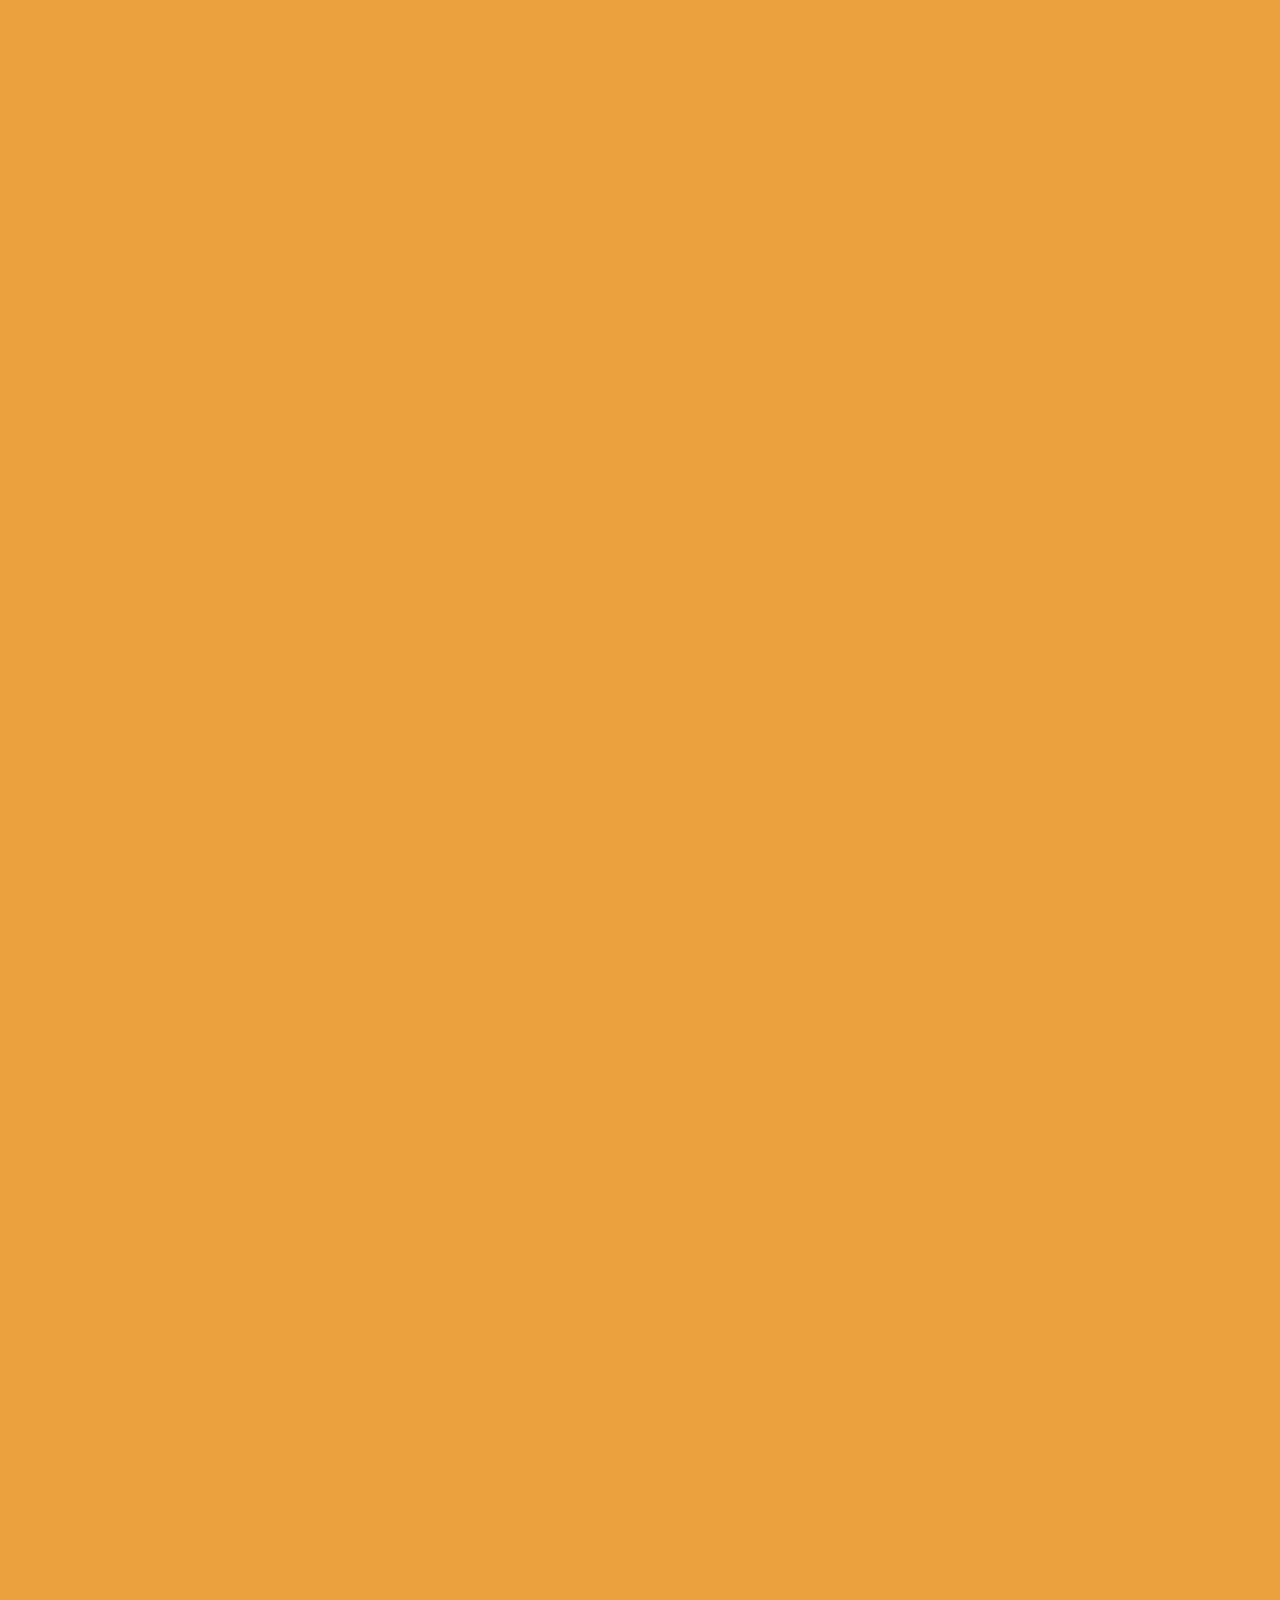
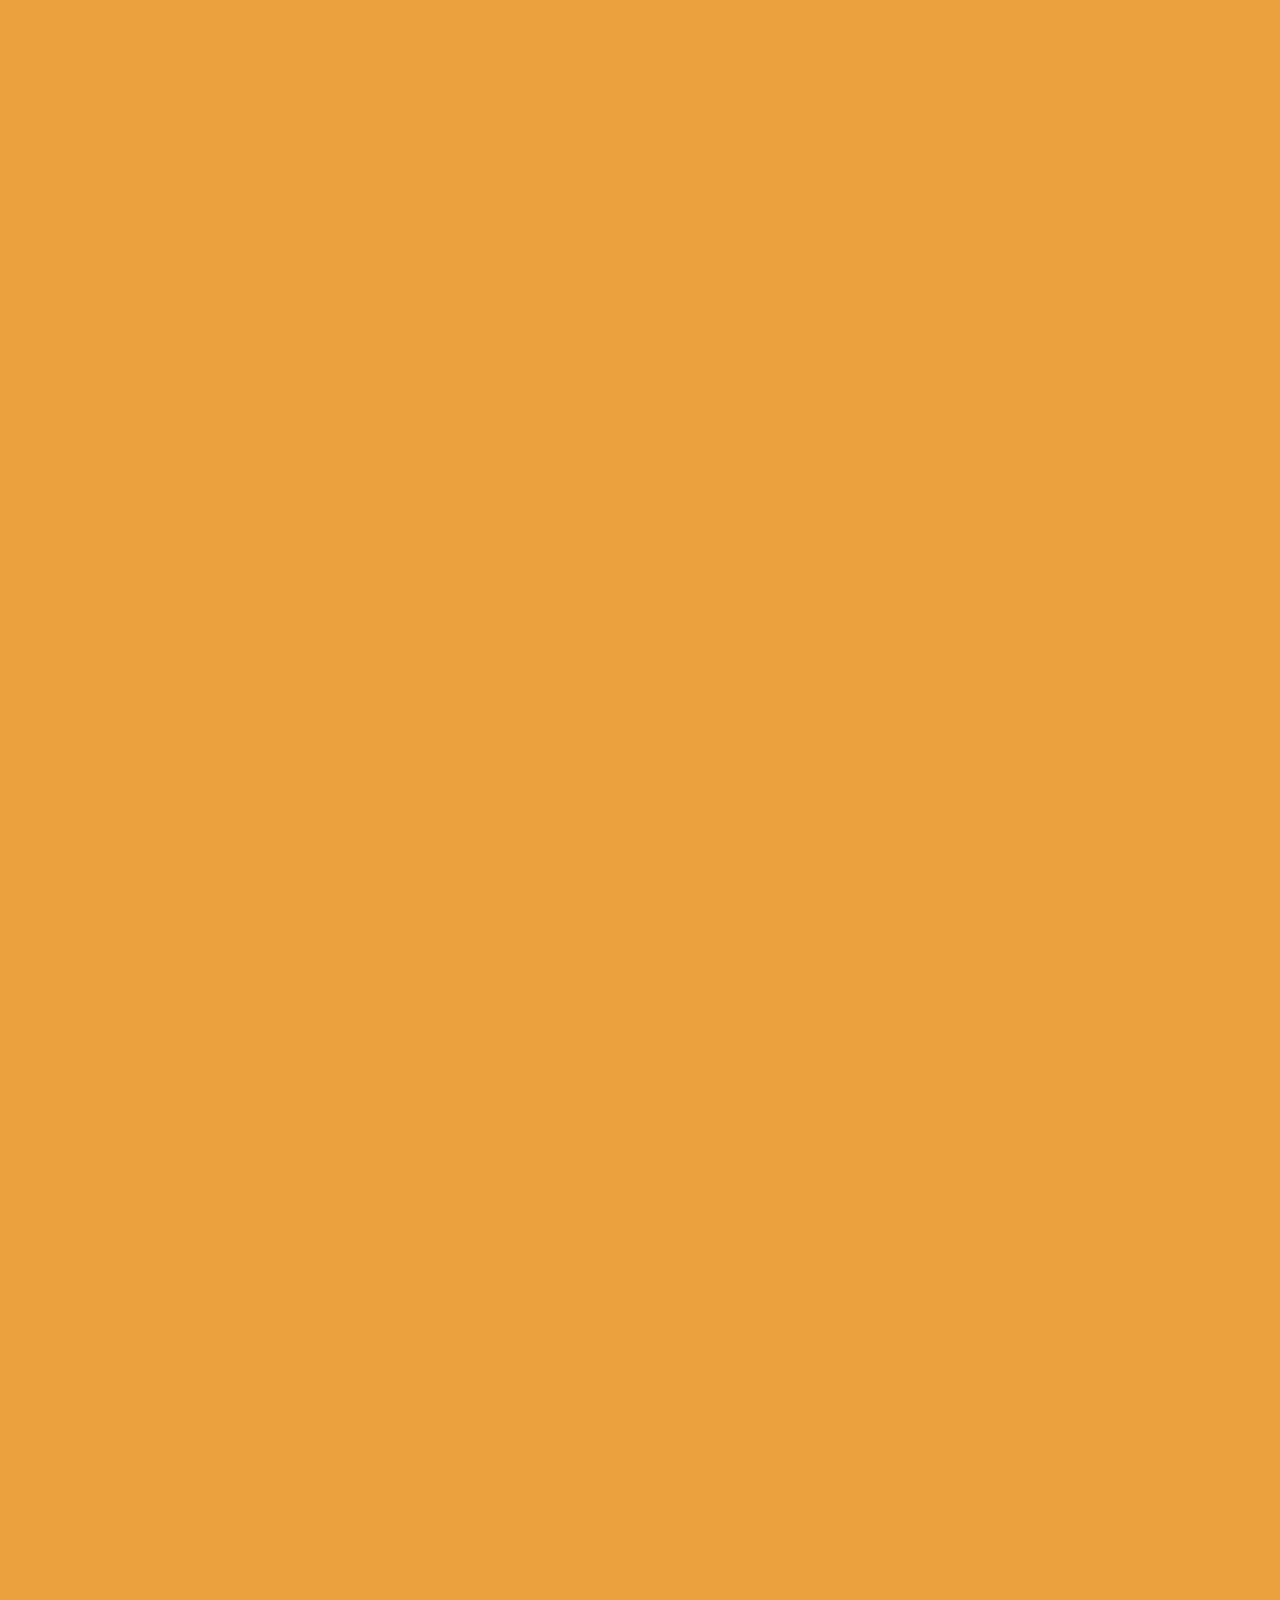
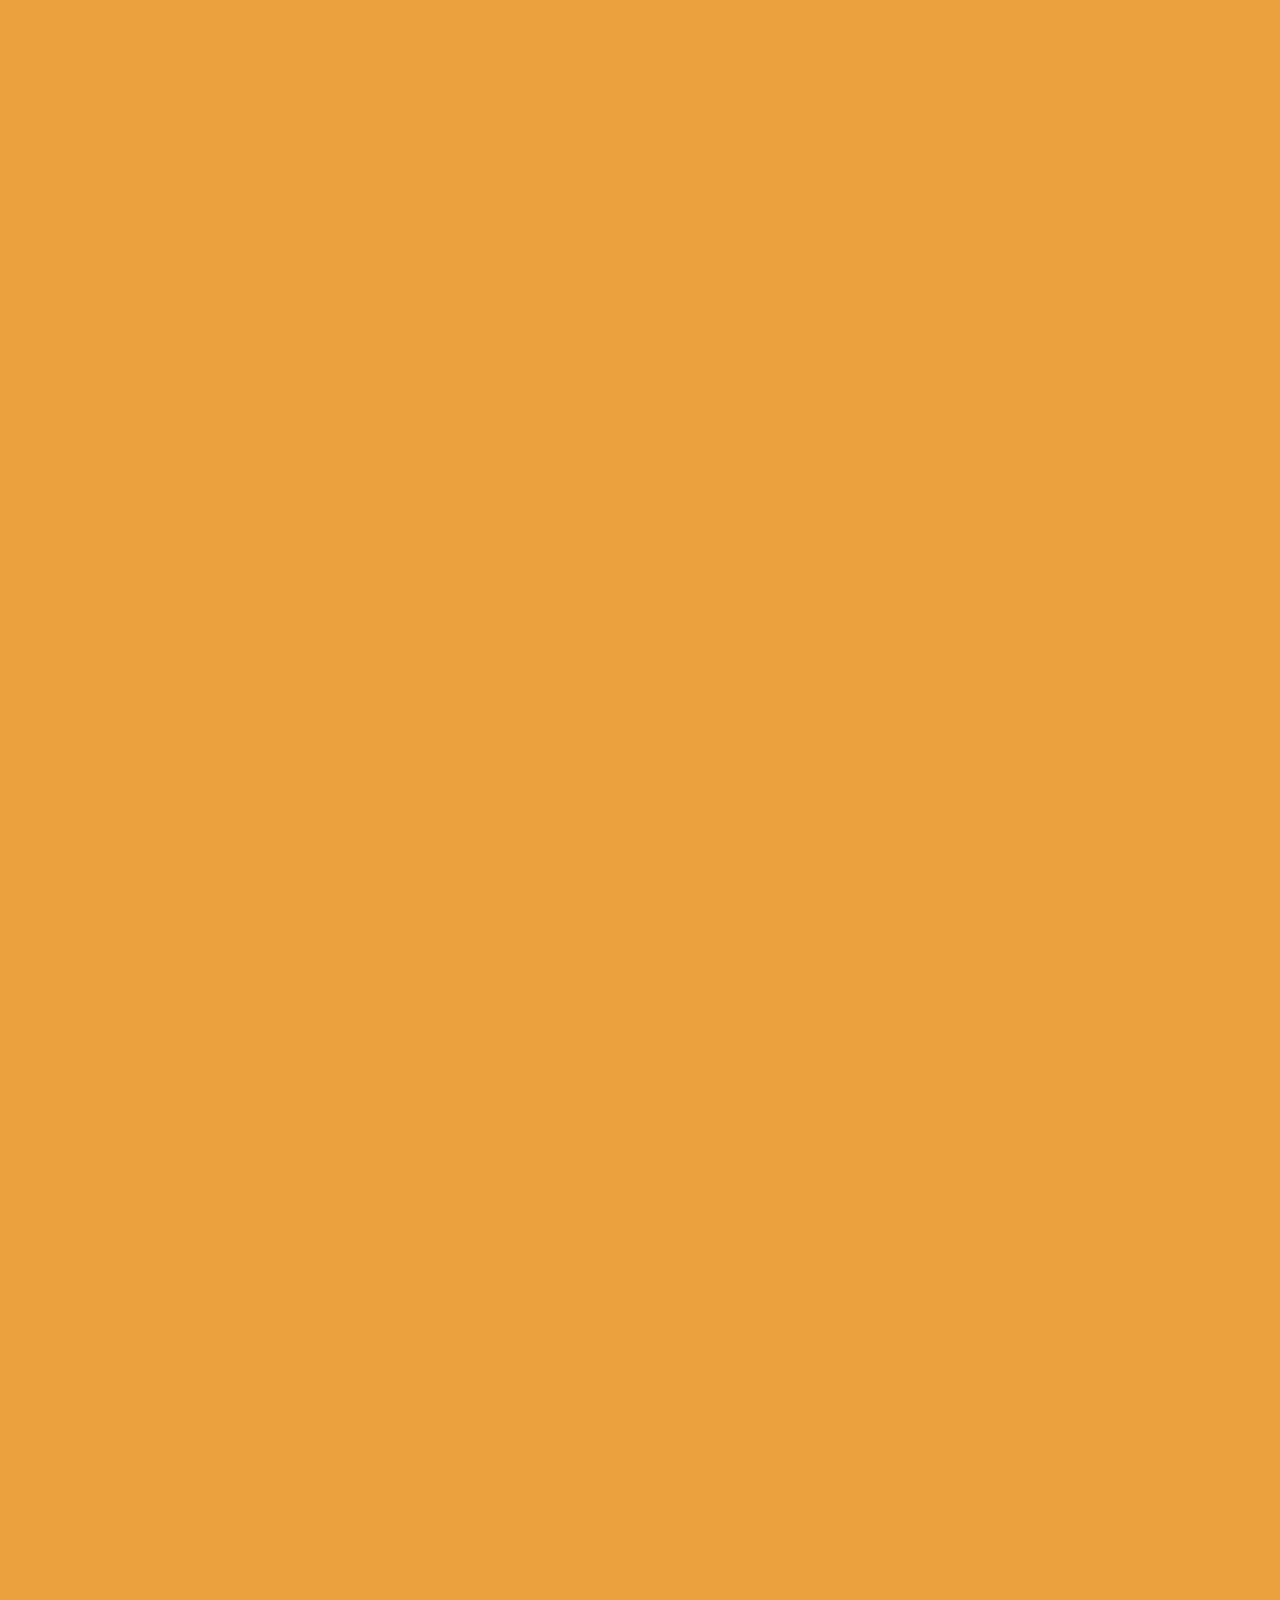
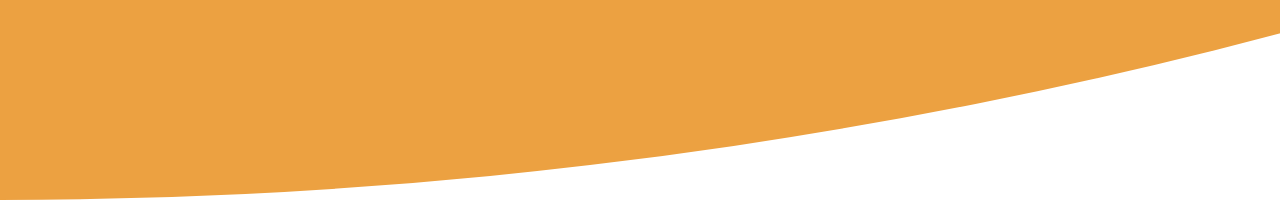
<file: atletica.html>
<!DOCTYPE html>
<html lang="it">
    <head>
        <meta charset="UTF-8" />
        <meta http-equiv="X-UA-Compatible" content="IE=edge" />
        <meta name="viewport" content="width=device-width, initial-scale=1.0" />
        <title>Associazion sportiva</title>
        <link rel="icon" type="image/png" href="./sources/home.png" />

        <!-- Bootstrap -->
        <link
            href="https://cdn.jsdelivr.net/npm/bootstrap@5.2.0/dist/css/bootstrap.min.css"
            rel="stylesheet"
            integrity="sha384-gH2yIJqKdNHPEq0n4Mqa/HGKIhSkIHeL5AyhkYV8i59U5AR6csBvApHHNl/vI1Bx"
            crossorigin="anonymous"
        />
        <script
            src="https://cdn.jsdelivr.net/npm/bootstrap@5.2.0/dist/js/bootstrap.bundle.min.js"
            integrity="sha384-A3rJD856KowSb7dwlZdYEkO39Gagi7vIsF0jrRAoQmDKKtQBHUuLZ9AsSv4jD4Xa"
            crossorigin="anonymous"
        ></script>

        <!-- google icons -->
        <link
            rel="stylesheet"
            href="https://fonts.googleapis.com/css2?family=Material+Symbols+Outlined"
        />

        <!-- loader -->
        <script src="components/loader/js/loader.js"></script>
        <div page-transition-loader data-sport-clr="atletica"></div>

        <!-- page redirect -->
        <script
            src="./components/page redirect handler/pageredirect.js"
            defer
        ></script>

        <link rel="stylesheet" href="css/atletica.css" />
    </head>
    <body>
        <header>
            <nav class="primary-navbar navbar navbar-expand-lg">
                <div class="container-fluid">
                    <h3>
                        <a href="#" data-hover-clr="2">Associazione Sportiva</a>
                    </h3>
                    <button
                        class="navbar-toggler"
                        type="button"
                        data-bs-toggle="collapse"
                        data-bs-target="#navbarNavAltMarkup"
                        aria-controls="navbarNavAltMarkup"
                        aria-expanded="false"
                        aria-label="Toggle navigation"
                    >
                        <span class="navbar-toggler-icon"></span>
                    </button>
                    <div
                        class="collapse navbar-collapse"
                        id="navbarNavAltMarkup"
                    >
                        <div class="navbar-nav navbar-items-container">
                            <a
                                class="nav-link"
                                data-redirect="index.html"
                                href="#"
                                >Home</a
                            >
                            <a
                                class="nav-link"
                                data-redirect="support.html"
                                href="#"
                                >Contattaci</a
                            >
                        </div>
                    </div>
                </div>
            </nav>
        </header>

        <main class="main-container">
            <div class="bubble bubble-1">
                <div>
                    <h4>Titolo Accattivante</h4>
                    <p>
                        Lorem, ipsum dolor sit amet consectetur adipisicing
                        elit. Laboriosam esse explicabo consectetur, aperiam hic
                        dolores consequuntur atque eum minima libero ipsam a
                        eaque iure ab ipsa aliquid officia vel earum
                        perspiciatis autem cumque est quos. Repellat, nihil?
                        Deleniti, nostrum hic.
                    </p>
                </div>
            </div>
            <div class="bubble bubble-2">
                <div>
                    <h4>Titolo Accattivante</h4>

                    <p>
                        Lorem ipsum dolor sit amet consectetur adipisicing elit.
                        Voluptatibus ab officia quidem, quos reprehenderit
                        exercitationem perspiciatis expedita, consequatur facere
                        dolorem quod sequi natus molestiae reiciendis nisi
                        provident. Harum ex quis reprehenderit est nihil
                        assumenda architecto voluptatum in eaque voluptates eos,
                        praesentium quos unde impedit, earum expedita quae fugit
                        non ipsam. Delectus repellendus necessitatibus assumenda
                        sed a sequi optio ipsum ratione voluptatibus reiciendis
                        aperiam, error, earum, et tempora? Officiis, eveniet
                        consequatur.
                    </p>
                </div>
            </div>
            <div class="bubble bubble-3 image-atletica"></div>
            <div class="bubble bubble-4">
                <div>
                    <h4>Titolo Accattivante</h4>
                    <p>
                        Lorem, ipsum dolor sit amet consectetur adipisicing
                        elit. Laboriosam esse explicabo consectetur, aperiam hic
                        dolores consequuntur atque eum minima libero ipsam a
                        eaque iure ab ipsa aliquid officia vel earum
                        perspiciatis autem cumque est quos. Repellat, nihil?
                        Deleniti, nostrum hic.
                    </p>
                </div>
            </div>
        </main>
    </body>
</html>
</file>
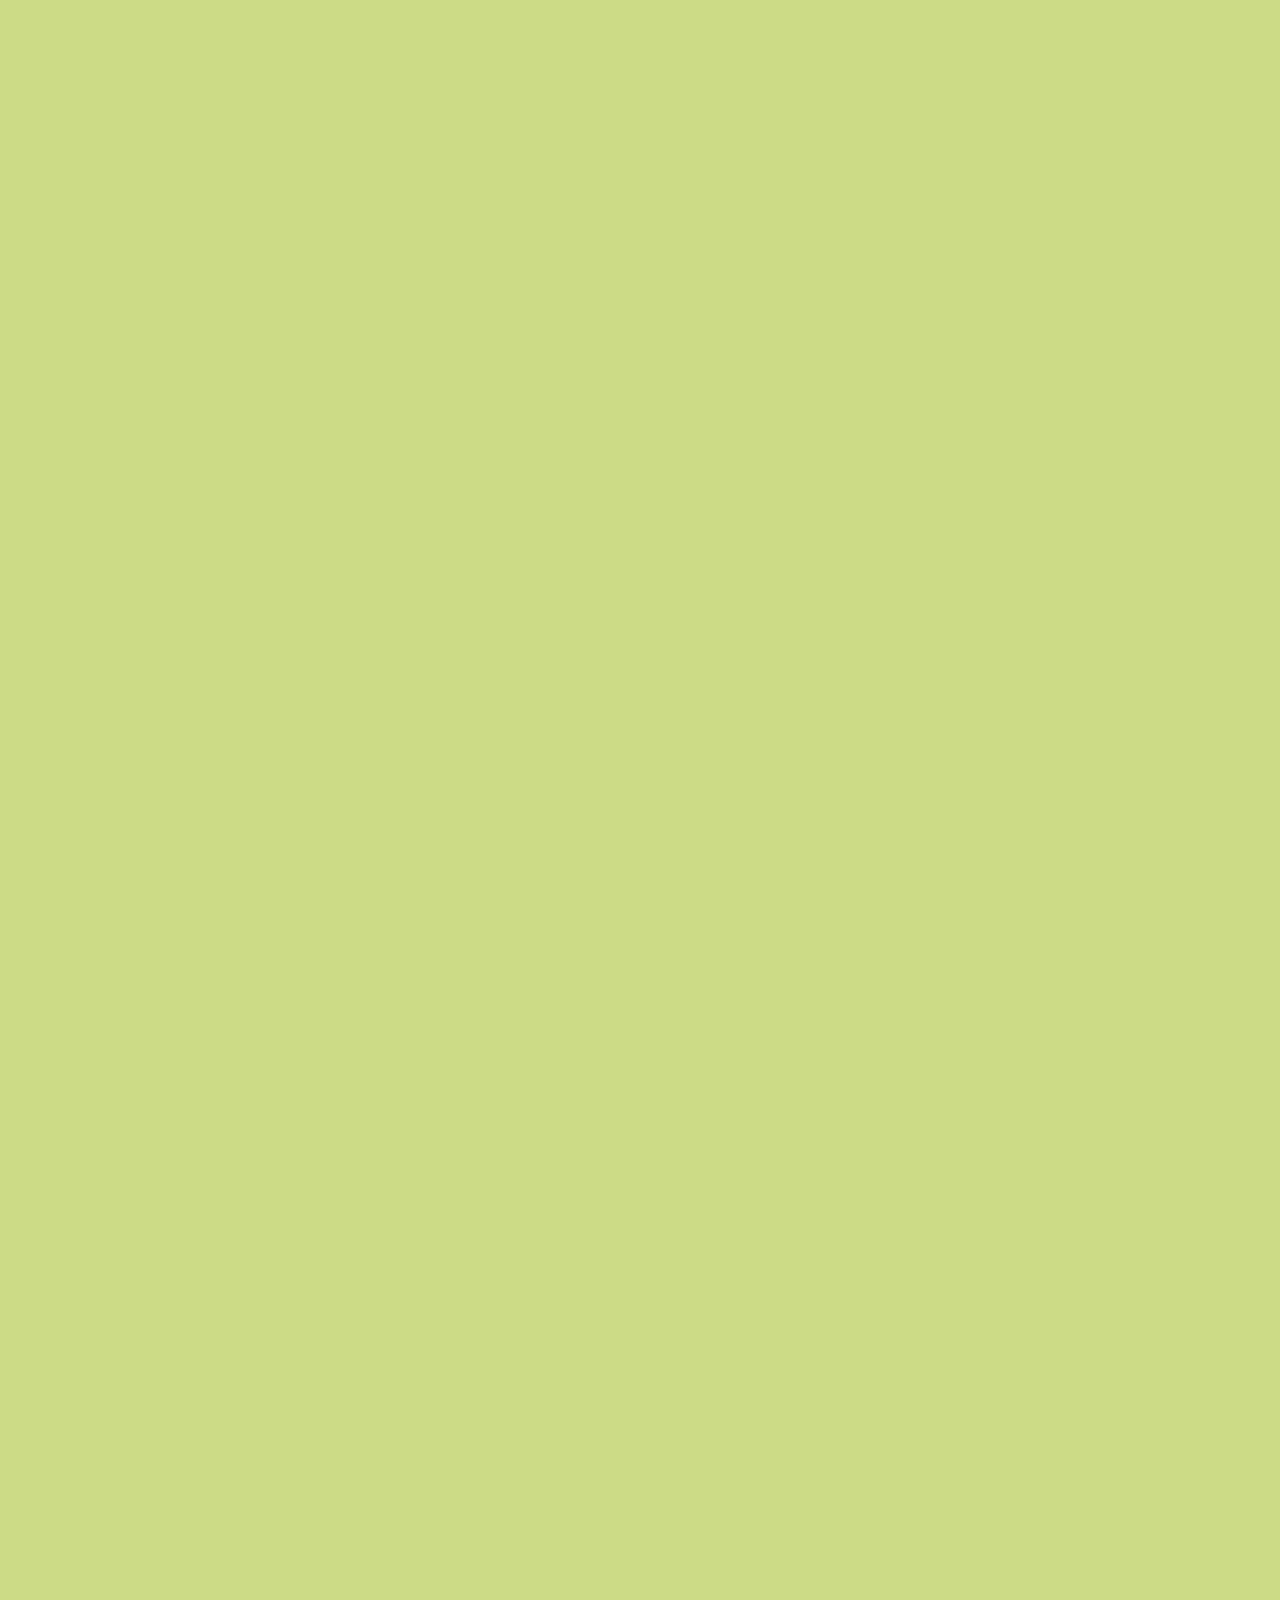
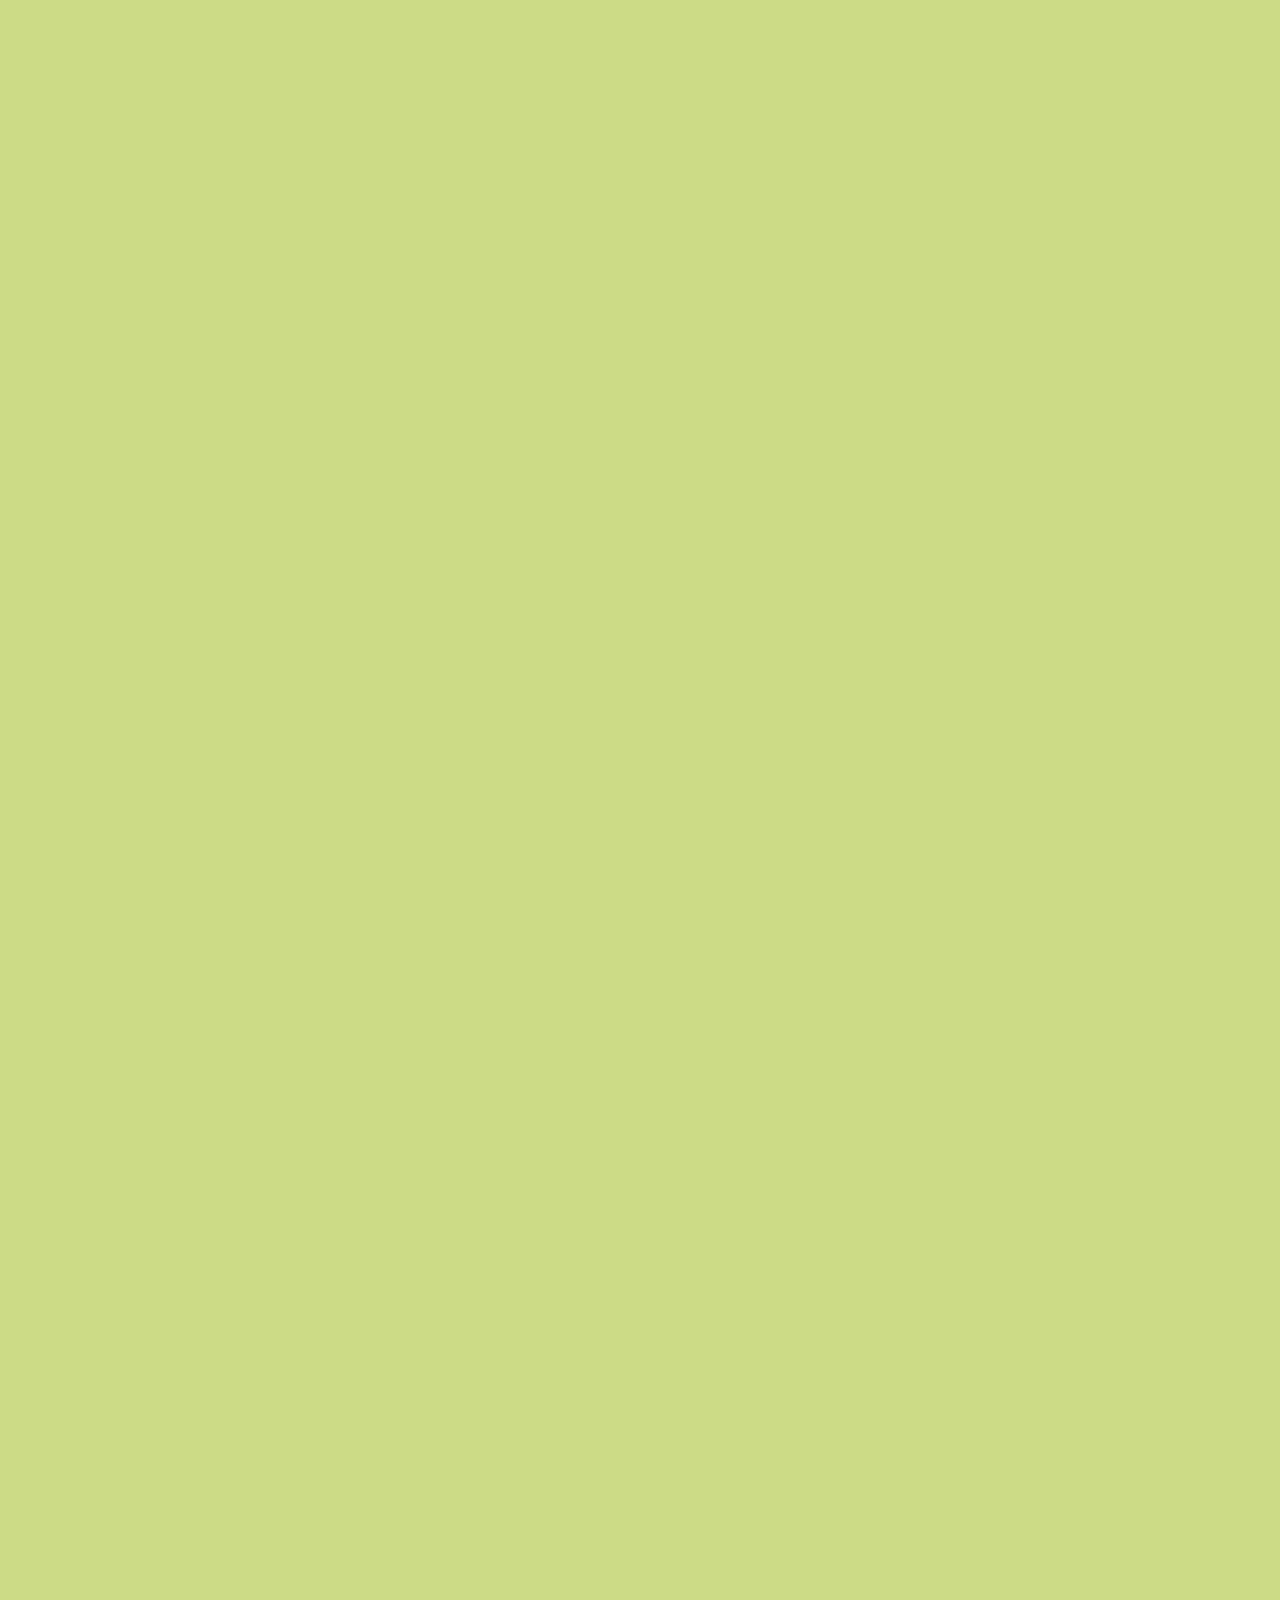
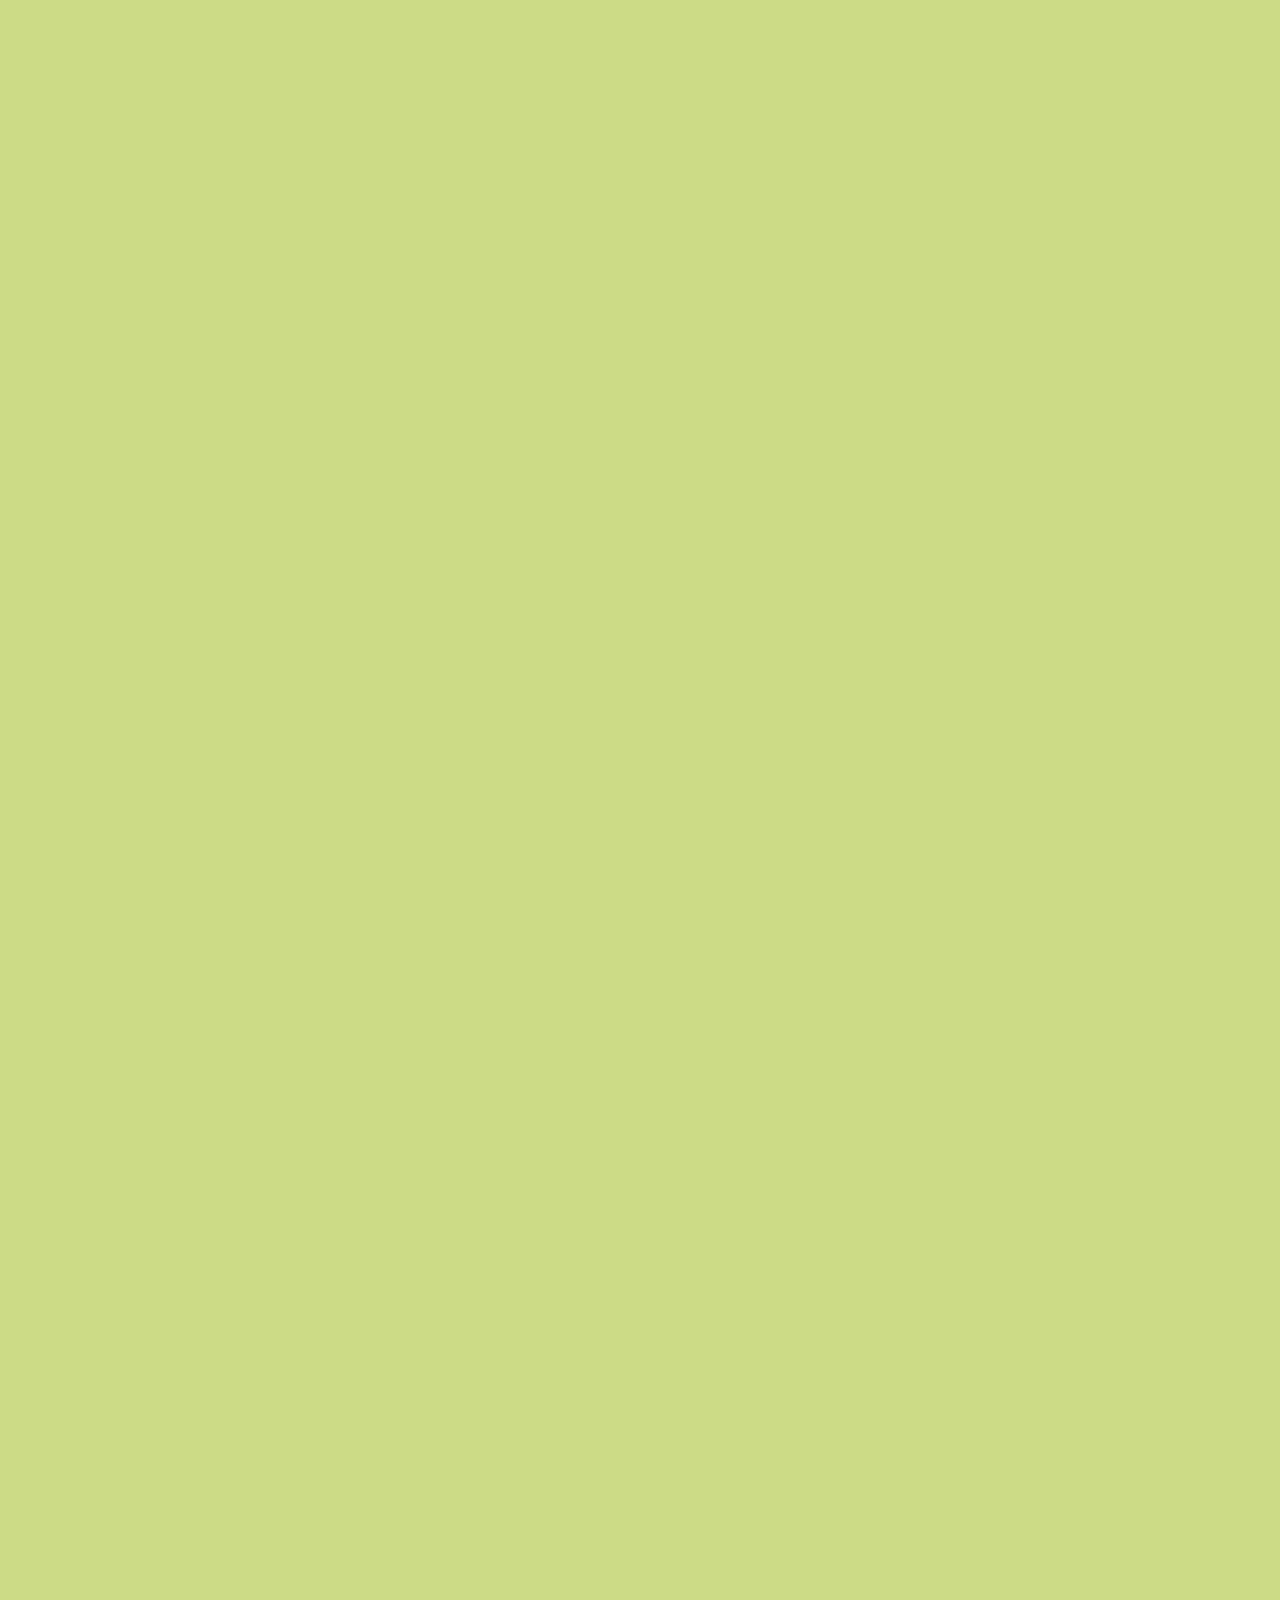
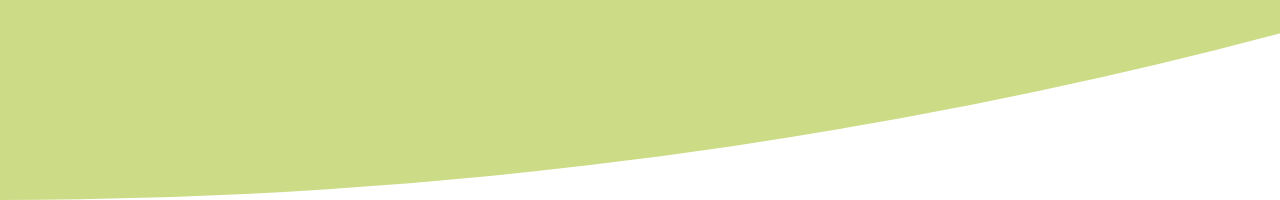
<file: nuoto.html>
<!DOCTYPE html>
<html lang="it">
    <head>
        <meta charset="UTF-8" />
        <meta http-equiv="X-UA-Compatible" content="IE=edge" />
        <meta name="viewport" content="width=device-width, initial-scale=1.0" />
        <title>Associazion sportiva</title>
        <link rel="icon" type="image/png" href="./sources/home.png" />

        <!-- Bootstrap -->
        <link
            href="https://cdn.jsdelivr.net/npm/bootstrap@5.2.0/dist/css/bootstrap.min.css"
            rel="stylesheet"
            integrity="sha384-gH2yIJqKdNHPEq0n4Mqa/HGKIhSkIHeL5AyhkYV8i59U5AR6csBvApHHNl/vI1Bx"
            crossorigin="anonymous"
        />
        <script
            src="https://cdn.jsdelivr.net/npm/bootstrap@5.2.0/dist/js/bootstrap.bundle.min.js"
            integrity="sha384-A3rJD856KowSb7dwlZdYEkO39Gagi7vIsF0jrRAoQmDKKtQBHUuLZ9AsSv4jD4Xa"
            crossorigin="anonymous"
        ></script>

        <!-- google icons -->
        <link
            rel="stylesheet"
            href="https://fonts.googleapis.com/css2?family=Material+Symbols+Outlined"
        />

        <!-- loader -->
        <script src="components/loader/js/loader.js"></script>
        <div page-transition-loader data-sport-clr="nuoto"></div>

        <!-- page redirect -->
        <script
            src="./components/page redirect handler/pageredirect.js"
            defer
        ></script>

        <link rel="stylesheet" href="css/nuoto.css" />
    </head>
    <body>
        <header>
            <nav class="primary-navbar navbar navbar-expand-lg">
                <div class="container-fluid">
                    <h3>
                        <a href="#" data-hover-clr="4">Associazione Sportiva</a>
                    </h3>
                    <button
                        class="navbar-toggler"
                        type="button"
                        data-bs-toggle="collapse"
                        data-bs-target="#navbarNavAltMarkup"
                        aria-controls="navbarNavAltMarkup"
                        aria-expanded="false"
                        aria-label="Toggle navigation"
                    >
                        <span class="navbar-toggler-icon"></span>
                    </button>
                    <div
                        class="collapse navbar-collapse"
                        id="navbarNavAltMarkup"
                    >
                        <div class="navbar-nav navbar-items-container">
                            <a
                                class="nav-link"
                                data-redirect="index.html"
                                href="#"
                                >Home</a
                            >
                            <a
                                class="nav-link"
                                data-redirect="support.html"
                                href="#"
                                >Contattaci</a
                            >
                        </div>
                    </div>
                </div>
            </nav>
        </header>

        <main class="main-container">
            <div class="content offset-top">
                <h4 class="content-header">Titolo</h4>
                <p class="content_text">
                    Lorem ipsum dolor sit, amet consectetur adipisicing elit.
                    Fugit natus, nemo dicta consequatur tempora exercitationem
                    sit eum, impedit, officiis maiores praesentium temporibus.
                    Laudantium modi dolores nulla temporibus deserunt
                    dignissimos fugiat maxime quas neque fugit, hic minima velit
                    cum, non tenetur delectus quibusdam assumenda quia mollitia.
                    Inventore adipisci sunt eos? Eius?
                </p>
            </div>
            <div class="content">
                <h4 class="content-header">Titolo</h4>
                <p class="content_text">
                    Lorem ipsum dolor sit, amet consectetur adipisicing elit.
                    Fugit natus, nemo dicta consequatur tempora exercitationem
                    sit eum, impedit, officiis maiores praesentium temporibus.
                    Laudantium modi dolores nulla temporibus deserunt
                    dignissimos fugiat maxime quas neque fugit, hic minima velit
                    cum, non tenetur delectus quibusdam assumenda quia mollitia.
                    Inventore adipisci sunt eos? Eius?
                </p>
            </div>
            <div class="content offset-bottom">
                <h4 class="content-header">Titolo</h4>
                <p class="content_text">
                    Lorem ipsum dolor sit, amet consectetur adipisicing elit.
                    Fugit natus, nemo dicta consequatur tempora exercitationem
                    sit eum, impedit, officiis maiores praesentium temporibus.
                    Laudantium modi dolores nulla temporibus deserunt
                    dignissimos fugiat maxime quas neque fugit, hic minima velit
                    cum, non tenetur delectus quibusdam assumenda quia mollitia.
                    Inventore adipisci sunt eos? Eius?
                </p>
            </div>
        </main>
    </body>
</html>
</file>
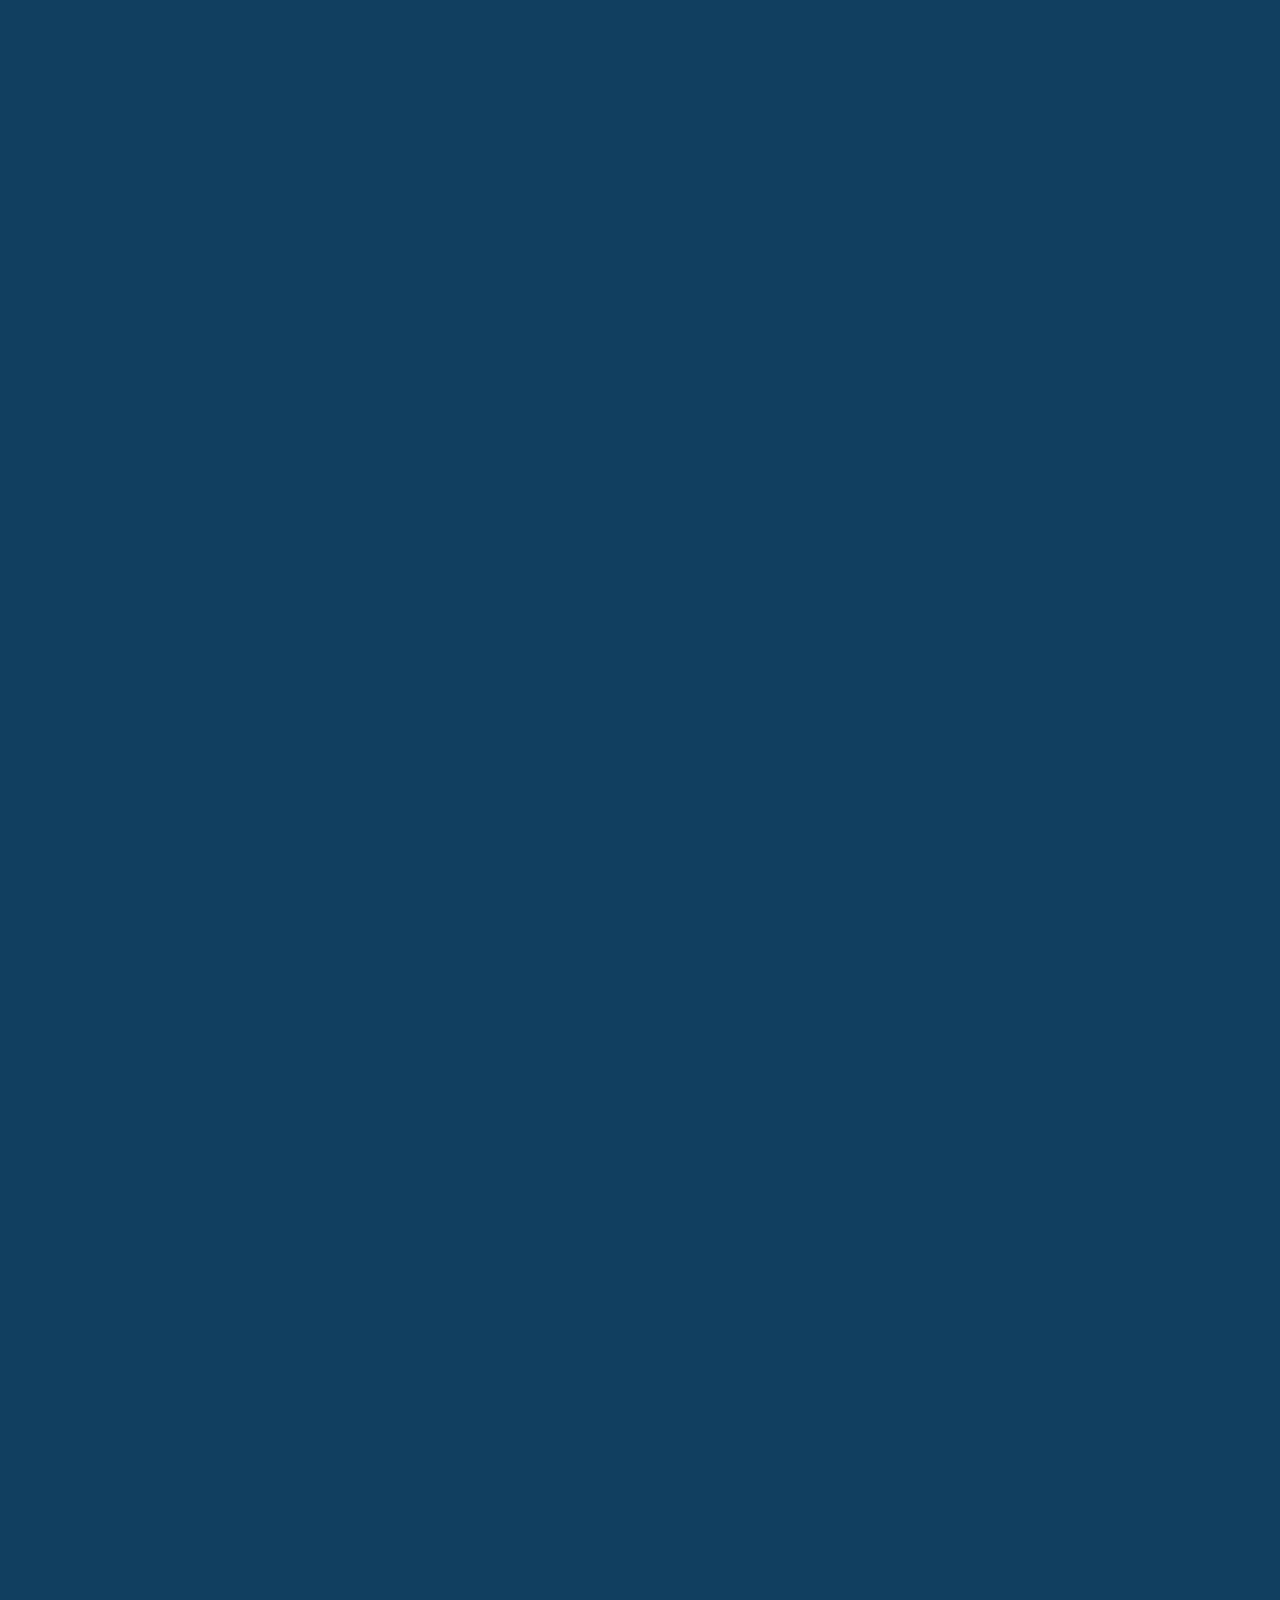
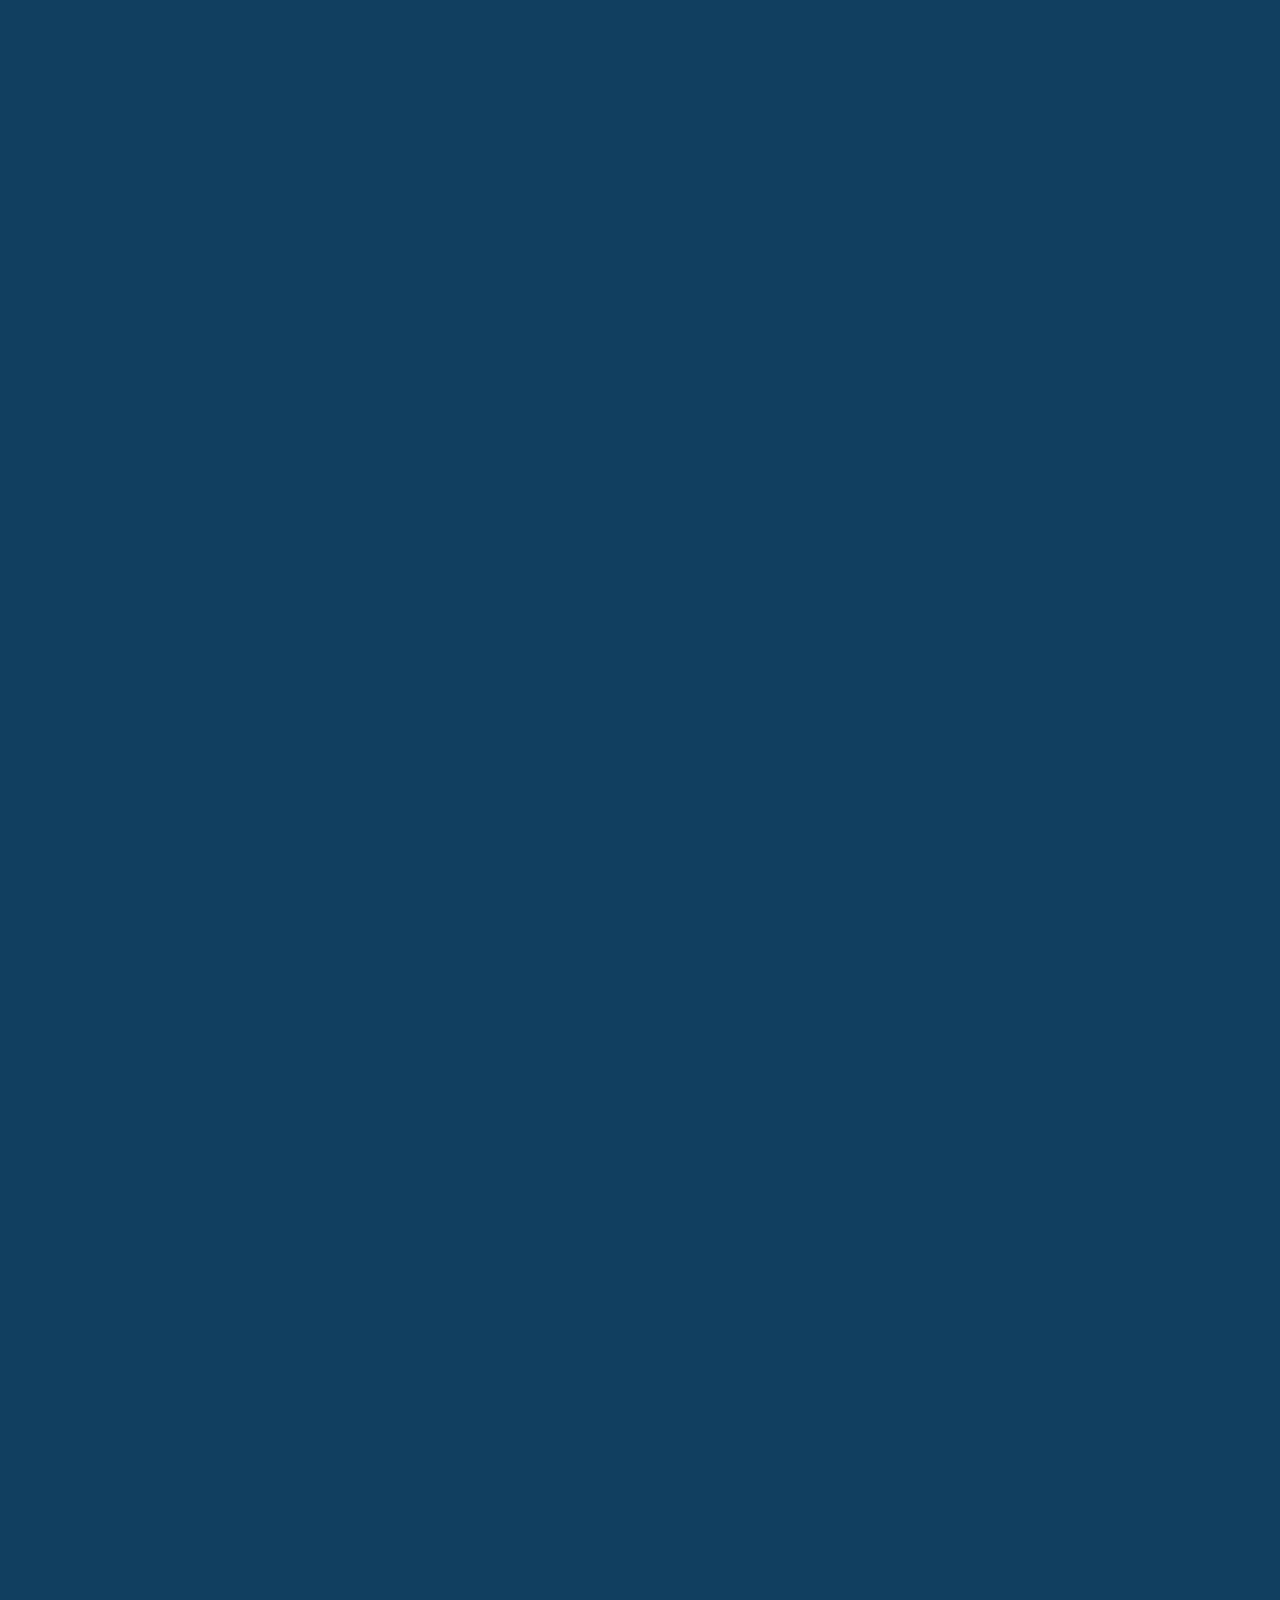
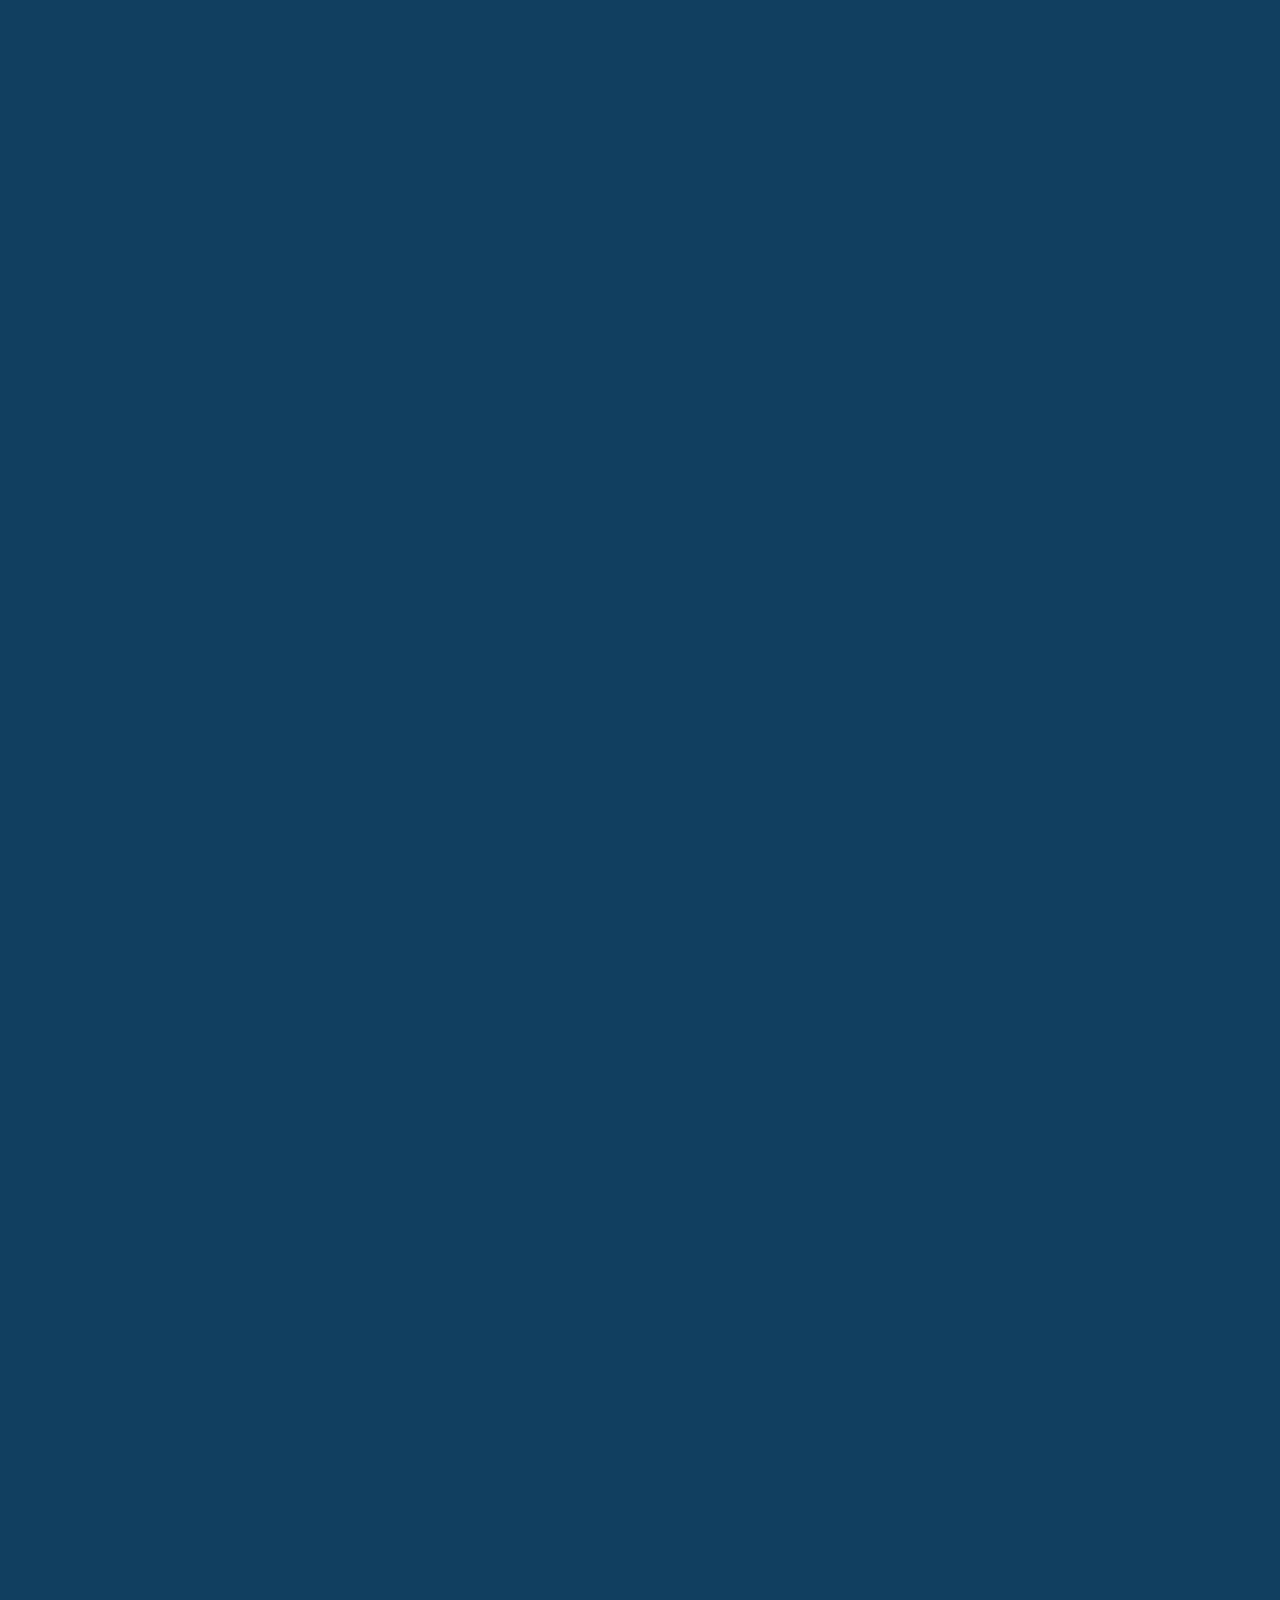
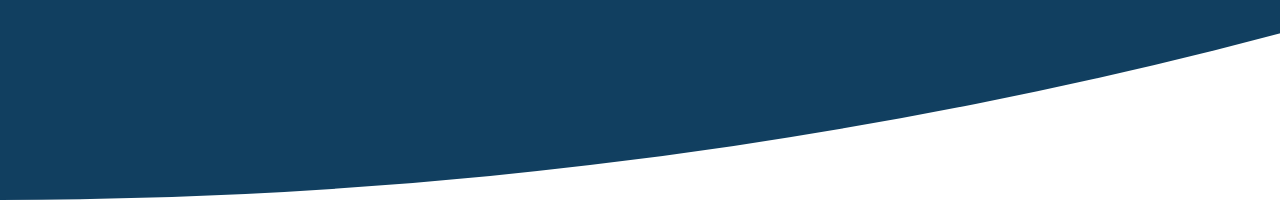
<file: support.html>
<!DOCTYPE html>
<html lang="it">
    <head>
        <meta charset="UTF-8" />
        <meta http-equiv="X-UA-Compatible" content="IE=edge" />
        <meta name="viewport" content="width=device-width, initial-scale=1.0" />
        <title>Associazion sportiva</title>
        <link rel="icon" type="image/png" href="./sources/home.png" />

        <!-- Bootstrap -->
        <link
            href="https://cdn.jsdelivr.net/npm/bootstrap@5.2.0/dist/css/bootstrap.min.css"
            rel="stylesheet"
            integrity="sha384-gH2yIJqKdNHPEq0n4Mqa/HGKIhSkIHeL5AyhkYV8i59U5AR6csBvApHHNl/vI1Bx"
            crossorigin="anonymous"
        />
        <script
            src="https://cdn.jsdelivr.net/npm/bootstrap@5.2.0/dist/js/bootstrap.bundle.min.js"
            integrity="sha384-A3rJD856KowSb7dwlZdYEkO39Gagi7vIsF0jrRAoQmDKKtQBHUuLZ9AsSv4jD4Xa"
            crossorigin="anonymous"
        ></script>

        <!-- google icons -->
        <link
            rel="stylesheet"
            href="https://fonts.googleapis.com/css2?family=Material+Symbols+Outlined"
        />

        <!-- loader -->
        <script src="components/loader/js/loader.js"></script>
        <div page-transition-loader data-sport-clr="support"></div>

        <!-- page redirect -->
        <script
            src="./components/page redirect handler/pageredirect.js"
            defer
        ></script>

        <link rel="stylesheet" href="css/support.css" />
    </head>
    <body>
        <header>
            <nav class="primary-navbar navbar navbar-expand-lg">
                <div class="container-fluid">
                    <h3>
                        <a href="#" data-hover-clr="5">Support</a>
                    </h3>
                    <button
                        class="navbar-toggler"
                        type="button"
                        data-bs-toggle="collapse"
                        data-bs-target="#navbarNavAltMarkup"
                        aria-controls="navbarNavAltMarkup"
                        aria-expanded="false"
                        aria-label="Toggle navigation"
                    >
                        <span class="navbar-toggler-icon"></span>
                    </button>
                    <div
                        class="collapse navbar-collapse"
                        id="navbarNavAltMarkup"
                    >
                        <div class="navbar-nav navbar-items-container">
                            <a
                                class="nav-link"
                                data-redirect="index.html"
                                href="#"
                                >Home</a
                            >
                        </div>
                    </div>
                </div>
            </nav>
        </header>

        <main class="main-container">
            <form id="support-form" class="support-form">
                <div class="group group-data">
                    <label for="txtName">Nome:</label>
                    <input type="text" class="input-text" id="txtName" />
                    <label for="txtSurname">Cognome:</label>
                    <input type="text" class="input-text" id="txtSurname" />
                    <label for="txtEmail">Email:</label>
                    <input type="email" class="input-text" id="txtEmail" />
                </div>
                <div class="group group-suggestions">
                    <label for="txtSuggestion"
                        >Scrivi le tue considerazioni:</label
                    >
                    <textarea
                        id="txtSuggestion"
                        class="input-textArea"
                    ></textarea>
                    <input
                        type="submit"
                        value="Invia"
                        id="btnSubmit"
                        class="btn"
                    />
                </div>
            </form>
        </main>
    </body>
</html>
</file>
<file: css/atletica.css>
@import "./style.css";

html,
body {
    height: 100%;
}

body {
    gap: 0;
}

.main-container {
    display: flex;
    align-items: center;
}

.bubble,
.bubble::after {
    transition: 350ms;
}

.bubble {
    padding: 1rem;
    position: relative;

    display: flex;
    align-items: center;
    justify-content: center;
    flex-direction: column;

    width: 50%;
    height: 45%;

    border-radius: 50%;
    transform: scale(0.8);

    background-color: rgb(var(--accent-color-2));

    box-shadow: 12px 10px 9px -1px rgba(0 0 0 / 0.41);
    -webkit-box-shadow: 12px 10px 9px -1px rgba(0 0 0 / 0.41);
    -moz-box-shadow: 12px 10px 9px -1px rgba(0 0 0 / 0.41);
}

.bubble > div {
    width: 73%;
    height: 80%;
    filter: blur(5px);
    overflow-y: scroll;
}

.bubble p {
    font-size: 1rem;
}

.bubble:hover {
    transform: scale(1.1);

    box-shadow: 15px 13px 9px -1px rgba(0 0 0 / 0.41);
    -webkit-box-shadow: 15px 13px 9px -1px rgba(0 0 0 / 0.41);
    -moz-box-shadow: 15px 13px 9px -1px rgba(0 0 0 / 0.41);
}

.bubble:hover::after {
    display: none;
}

.bubble:hover > div {
    filter: none;
}

.bubble::after {
    content: " ";
    border-radius: 50%;
    position: absolute;
    inset: 0;
    background-color: rgb(255 255 255 / 0.3);
}

.bubble-1 {
    top: -15%;
    left: 5%;
    border-bottom-left-radius: 35%;
    filter: brightness(85%);
    flex: 1 1 60%;
}

.bubble-1:after {
    border-bottom-left-radius: 35%;
}

.bubble-2 {
    top: 25%;
    border-bottom-left-radius: 35%;
    filter: brightness(65%);
}

.bubble-2:after {
    border-bottom-left-radius: 35%;
}

.bubble-3 {
    top: -28%;
    left: -8%;
    border-top-right-radius: 45%;
    border-bottom-left-radius: 25%;
    flex: 1 1 50%;
}

.bubble-3:after {
    background: none;
}

.bubble-4 {
    top: 10%;
    left: -10%;
    border-top-right-radius: 44%;
    border-bottom-left-radius: 38%;
    filter: brightness(75%);
    flex: 1 1 65%;
}

.bubble-4:after {
    border-top-right-radius: 44%;
    border-bottom-left-radius: 38%;
}

.image-atletica {
    background-image: url("https://qualisono.com/wp-content/uploads/2021/08/ATLETICA-LEGGERA.jpg");
    background-repeat: no-repeat;
    background-size: cover;
    background-position: center center;
}
</file>
<file: css/nuoto.css>
@import "./style.css";

html,
body {
    height: 100%;
}

.main-container {
    padding-inline: 1rem;
    gap: 2%;
    display: flex;
    align-items: center;
    justify-content: center;
}

.content {
    background-color: rgb(var(--accent-color-4));
    border-radius: 5px;
    padding: 1rem;
    max-height: 50%;
    overflow-y: scroll;
}

.content_text {
    font-size: max(1.35rem, 1%);
}

.content_header {
    font-size: max(2rem, 2%);
}

.offset-top {
    margin-top: -15%;
}

.offset-bottom {
    margin-bottom: -15%;
}
</file>
<file: css/support.css>
@import "./style.css";

html,
body {
    height: 100%;
}

.main-container {
    display: flex;
    align-items: center;
    justify-content: center;
}

.support-form {
    width: 100%;
    height: 100%;
    display: flex;
    justify-content: center;
    align-items: center;
    padding-inline: 1rem;
    gap: 1rem;
}

.group {
    height: 40%;
    flex: 1 1 50%;
    padding-inline: 3rem;
    display: flex;
    flex-direction: column;
    justify-content: center;
    background-color: #2595a9;
    max-width: 70ch;
}

.group * {
    color: rgb(var(--accent-color-support));
}

.input-text,
.input-textArea {
    border: 1px solid rgb(var(--accent-color-support));
    border-radius: 2px;
    padding: 3px;
}

.input-textArea {
    width: 100%;
    height: 100%;
    resize: none;
}

[class*="input-"] {
    background-color: transparent;
}

#btnSubmit {
    margin-left: auto;
    margin-top: 3px;
}
</file>
